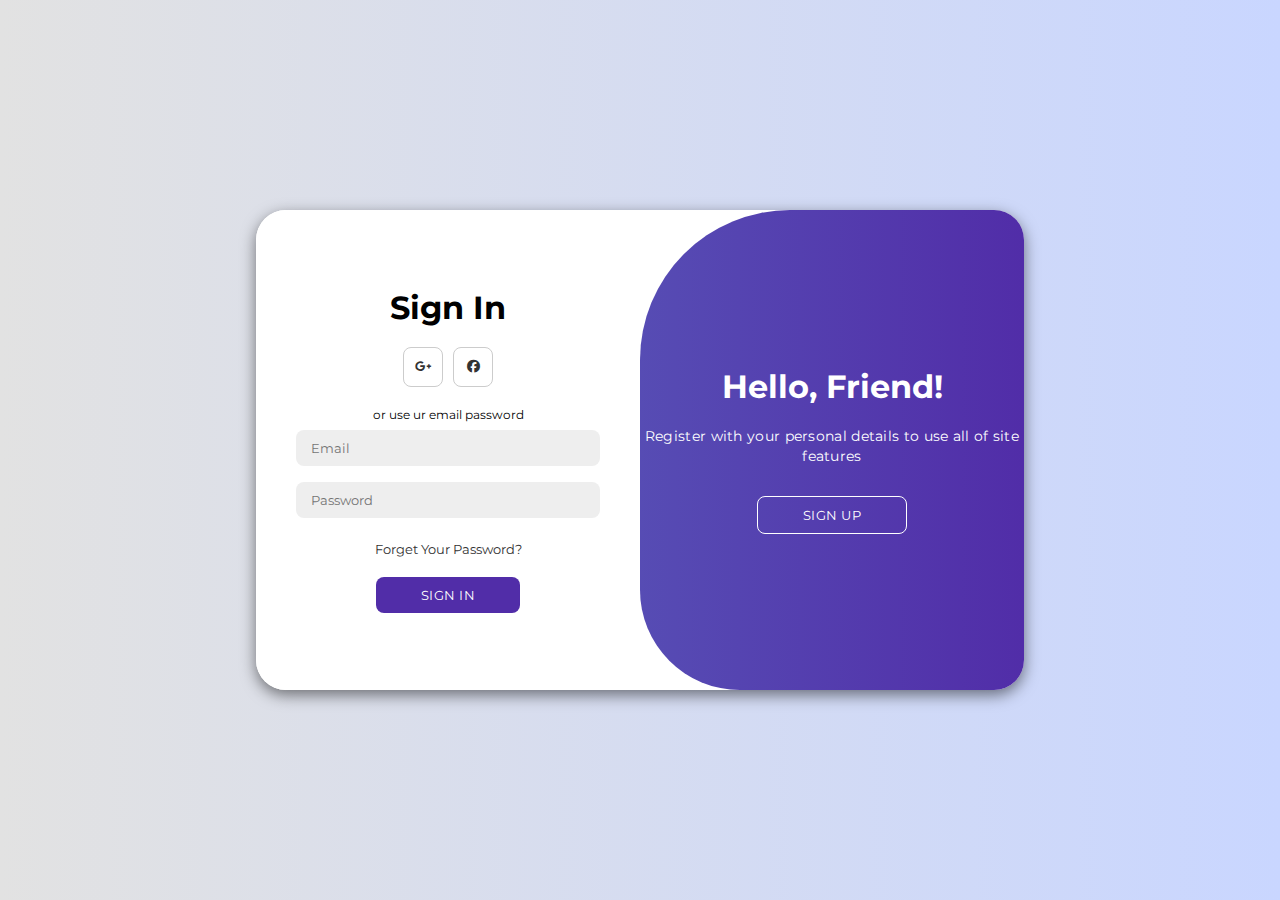
<file: index.html>
<!DOCTYPE html>
<html lang="en">
<head>
    <meta charset="UTF-8"/>
    <meta name="viewport" content="width=device-width, intial-scale=1.0">
    <title>El Store Login</title>
    <link rel="stylesheet" href="https://cdnjs.cloudflare.com/ajax/libs/font-awesome/6.4.2/css/all.min.css">
    <link rel="stylesheet" href="style.css">
</head>
<body>  
    <div class="container" id="container">
        <div class="form-container sign-up">
            <form>
                <h1>Create Account</h1>
                <div class="social-icons">
                <a href="#" class="icon"><i class="fa-brands fa-google-plus-g"></i></a>
                <a href="#" class="icon"><i class="fa-brands fa-facebook"></i></a>
                </div>
                <span>or use your email for registration</span>
                <input type="text" 
                placeholder="Name">
                <input type="email" 
                placeholder="Email">
                <input type="password" 
                placeholder="Password">
                <button>Sign Up</button>
            </form>
        </div>
        <div class="form-container sign-in">
            <form>
                <h1>Sign In</h1>
                <div class="social-icons">
                <a href="#" class="icon"><i class="fa-brands fa-google-plus-g"></i></a>
                <a href="#" class="icon"><i class="fa-brands fa-facebook"></i></a>
                </div>
                <span>or use ur email password</span>
                <input type="email" 
                placeholder="Email">
                <input type="password" 
                placeholder="Password">
                <a href="#">Forget Your Password?</a>
                <button>Sign In</button>
            </form>
        </div>

        <div class="toggle-container">
            <div class="toggle">
                <div class="toggle-panel toggle-left">
                    <h1>Welcome Back</h1>
                    <p>Enter your personal details to use all
                    of site features
                    </p>
                    <button class="hidden" id="Login">Sign In</button>
                </div>
                <div class="toggle-panel toggle-right">
                    <h1>Hello, Friend!</h1>
                    <p>Register with your personal details to use all
                    of site features
                    </p>
                    <button class="hidden" id="Register">Sign Up</button>
                </div>
            </div>
        </div>
    </div>

    <script src="script.js"></script>
</body>
</html>
</file>
<file: style.css>
@import url('https://fonts.googleapis.com/css2?family=Montserrat:ital,wght@0,100;0,200;0,300;0,400;0,500;0,700;0,800;0,900;1,100;1,400;1,500&display=swap');

*{
    margin: 0;
    padding: 0;
    box-sizing: border-box;
    font-family: 'Montserrat', sans-serif;
}

body {
    background-color: #c9d6ff;
    background: linear-gradient(to right, #e2e2e2, #c9d6ff);
    display: flex;
    align-items: center;
    justify-content: center;
    flex-direction: column;
    height: 100vh;
}

.container {
    background-color: white;
    border-radius: 30px;
    box-shadow: 0px 5px 15px rgba(0, 0, 0, 0.5);
    position: relative;
    overflow: hidden;
    width: 768px;
    max-width: 100%;
    min-height: 480px;
}

.container p{
    font-size: 14px;
    line-height: 20px;
    letter-spacing: 0.3px;
    margin: 20px 0px;
}

.container span {
    font-size: 12px;
}

.container a {
    color: #333;
    font-size: 13px;
    text-decoration: none;
    margin: 15px 0px 10px;
}

.container button {
    background-color: #512da8;
    color: white;
    padding: 10px 45px;
    border: none;
    border-radius: 8px;
    letter-spacing: 0.5px;
    text-transform: uppercase;
    margin-top: 10px;
    cursor: pointer;
}

.container button.hidden {
    background-color: transparent;
    border: 1px solid #fff;
}

.container form {
    background-color: #fff;
    display: flex;
    align-items: center;
    justify-content: center;
    flex-direction: column;
    padding: 0px 40px;
    height: 100%;
}

.container input {
    background-color: #eee;
    border: none;
    margin: 8px;
    padding: 10px 15px;
    border-radius: 8px;
    width: 100%;
    outline: none;
}

.form-container {
    position: absolute;
    top: 0;
    transition: all 0.6s ease-in-out;
    height: 100%
}

.sign-in {
    left: 0;
    width: 50%;
    z-index: 2;
}

.container.active .sign-in {
    transform: translateX(100%);
}

.sign-up {
    left: 0;
    width: 50%;
    opacity: 0;
    z-index: 1;
}

.container.active .sign-up {
    transform: translateX(100%);
    opacity: 1;
    z-index: 5;
    animation: move 0.6s;
}

@keyframes move {
    0%, 49.99%{
        opacity: 0;
        z-index: 1;
    }
    50%, 100%{
        opacity: 1;
        z-index: 5;
    }
}

.social-icons a {
    border: 1px solid #ccc;
    border-radius: 20%;
    display: inline-flex;
    justify-content: center;
    align-items: center;
    margin: 20px 3px;
    width: 40px;
    height: 40px;
}

.toggle-container {
    position: absolute;
    top: 0;
    left: 50%;
    width: 50%;
    height: 100%;
    overflow: hidden;
    transition: all 0.6s ease-in-out;
    border-radius: 150px 0 0 100px;
    z-index: 1000;
}

.container.active .toggle-container{
    transform: translateX(-100%);
    border-radius: 0 150px 100px 0;
}

.toggle {
    background-color: #512da8;
    height: 100%;
    background: linear-gradient(to right, 
    #5c6bc0, #512da8);
    color: #fff;
    position: relative;
    left: -100%;
    width: 200%;
    height: 100%;
    transform: translateX(0);
    transition: all 0.6s ease-in-out;
}

.container.active .toggle{
    transform: translateX(50%);
}

.toggle-panel {
    position: absolute;
    width: 50%;
    height: 100%;
    align-items: center;
    justify-content: center;
    display: flex;
    flex-direction: column;
    text-align: center;
}

.toggle-left {
    transform: translateX(-200%);
}

.container.active .toggle-left{
    transform: translateX(0);
}

.toggle-right {
    right: 0;
    transform: translateX(0);
}

.container.active .toggle-right{
    transform: translateX(200%);
}
</file>
